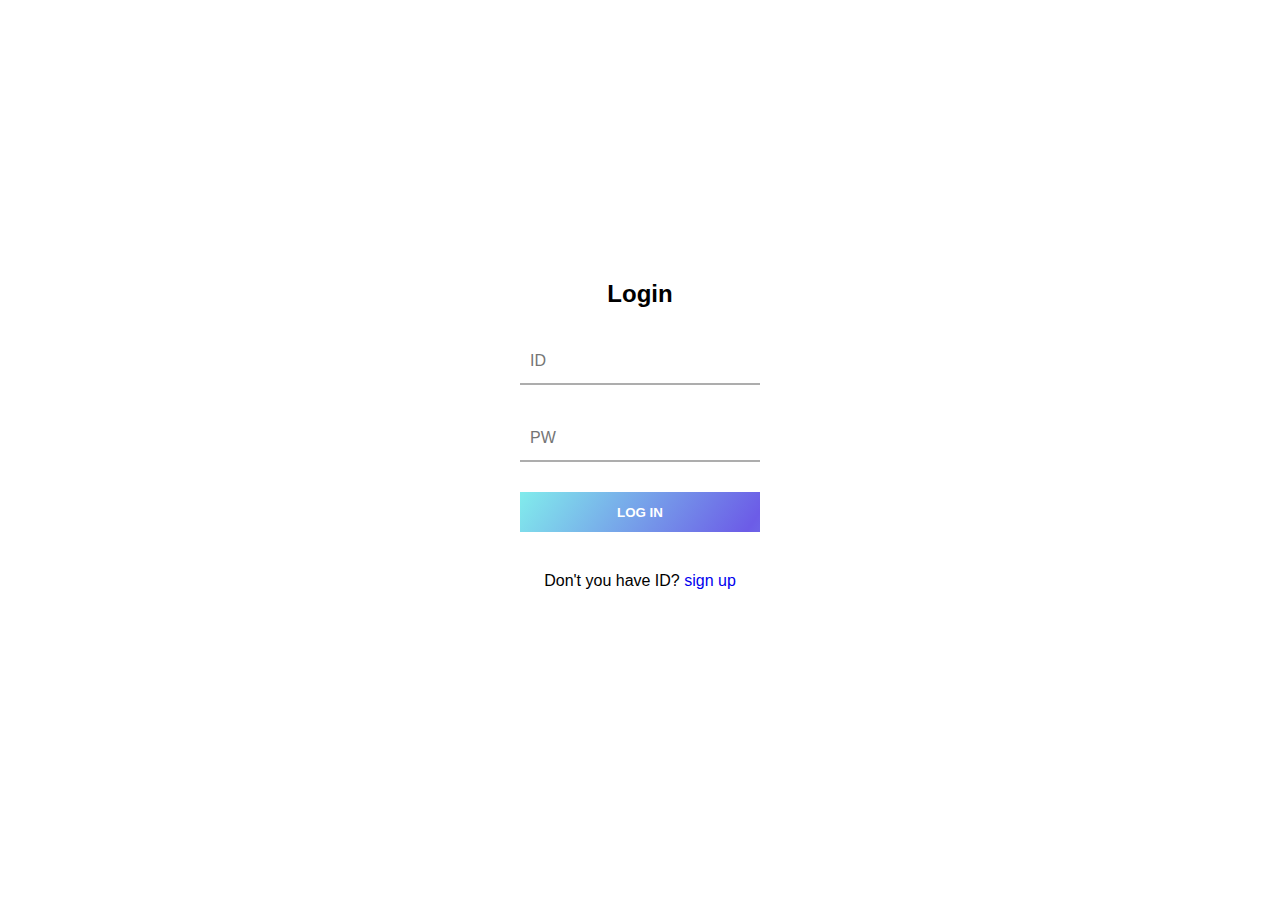
<file: src/main/resources/templates/login.html>
<!DOCTYPE html>
<html lang="en" xmlns:th="http://www.thymeleaf.org">
<style>
    *{
        margin: 0px;
        padding: 0px;
        text-decoration: none;
        font-family:sans-serif;

    }

    body {
        background-image: #34495e;
    }

    .loginForm {
        position:absolute;
        width:300px;
        height:400px;
        padding: 30px, 20px;
        background-color:#FFFFFF;
        text-align:center;
        top:50%;
        left:50%;
        transform: translate(-50%,-50%);
        border-radius: 15px;
    }

    .loginForm h2{
        text-align: center;
        margin: 30px;
    }

    .idForm{
        border-bottom: 2px solid #adadad;
        margin: 30px;
        padding: 10px 10px;
    }

    .passForm{
        border-bottom: 2px solid #adadad;
        margin: 30px;
        padding: 10px 10px;
    }

    .id {
        width: 100%;
        border:none;
        outline:none;
        color: #636e72;
        font-size:16px;
        height:25px;
        background: none;
    }

    .pw {
        width: 100%;
        border:none;
        outline:none;
        color: #636e72;
        font-size:16px;
        height:25px;
        background: none;
    }

    .btn {
        position:relative;
        left:40%;
        transform: translateX(-50%);
        margin-bottom: 40px;
        width:80%;
        height:40px;
        background: linear-gradient(125deg,#81ecec,#6c5ce7,#81ecec);
        background-position: left;
        background-size: 200%;
        color:white;
        font-weight: bold;
        border:none;
        cursor:pointer;
        transition: 0.4s;
        display:inline;
    }

    .btn:hover {
        background-position: right;
    }

    .bottomText {
        text-align: center;
    }
</style>

<body width="100%" height="100%">
    <form action="index.html" method="post" class="loginForm">
        <h2>Login</h2>
        <div class="idForm">
            <input type="text" class="id" placeholder="ID">
        </div>
        <div class="passForm">
            <input type="password" class="pw" placeholder="PW">
        </div>
        <button type="button" class="btn" onclick="button()">
            LOG IN
        </button>
        <script>
            let button = () => {
                alert('login Button !')
            }
        </script>
        <div class="bottomText">
            Don't you have ID? <a href="#">sign up</a>
        </div>
    </form>
    </body>
</html>
</file>
